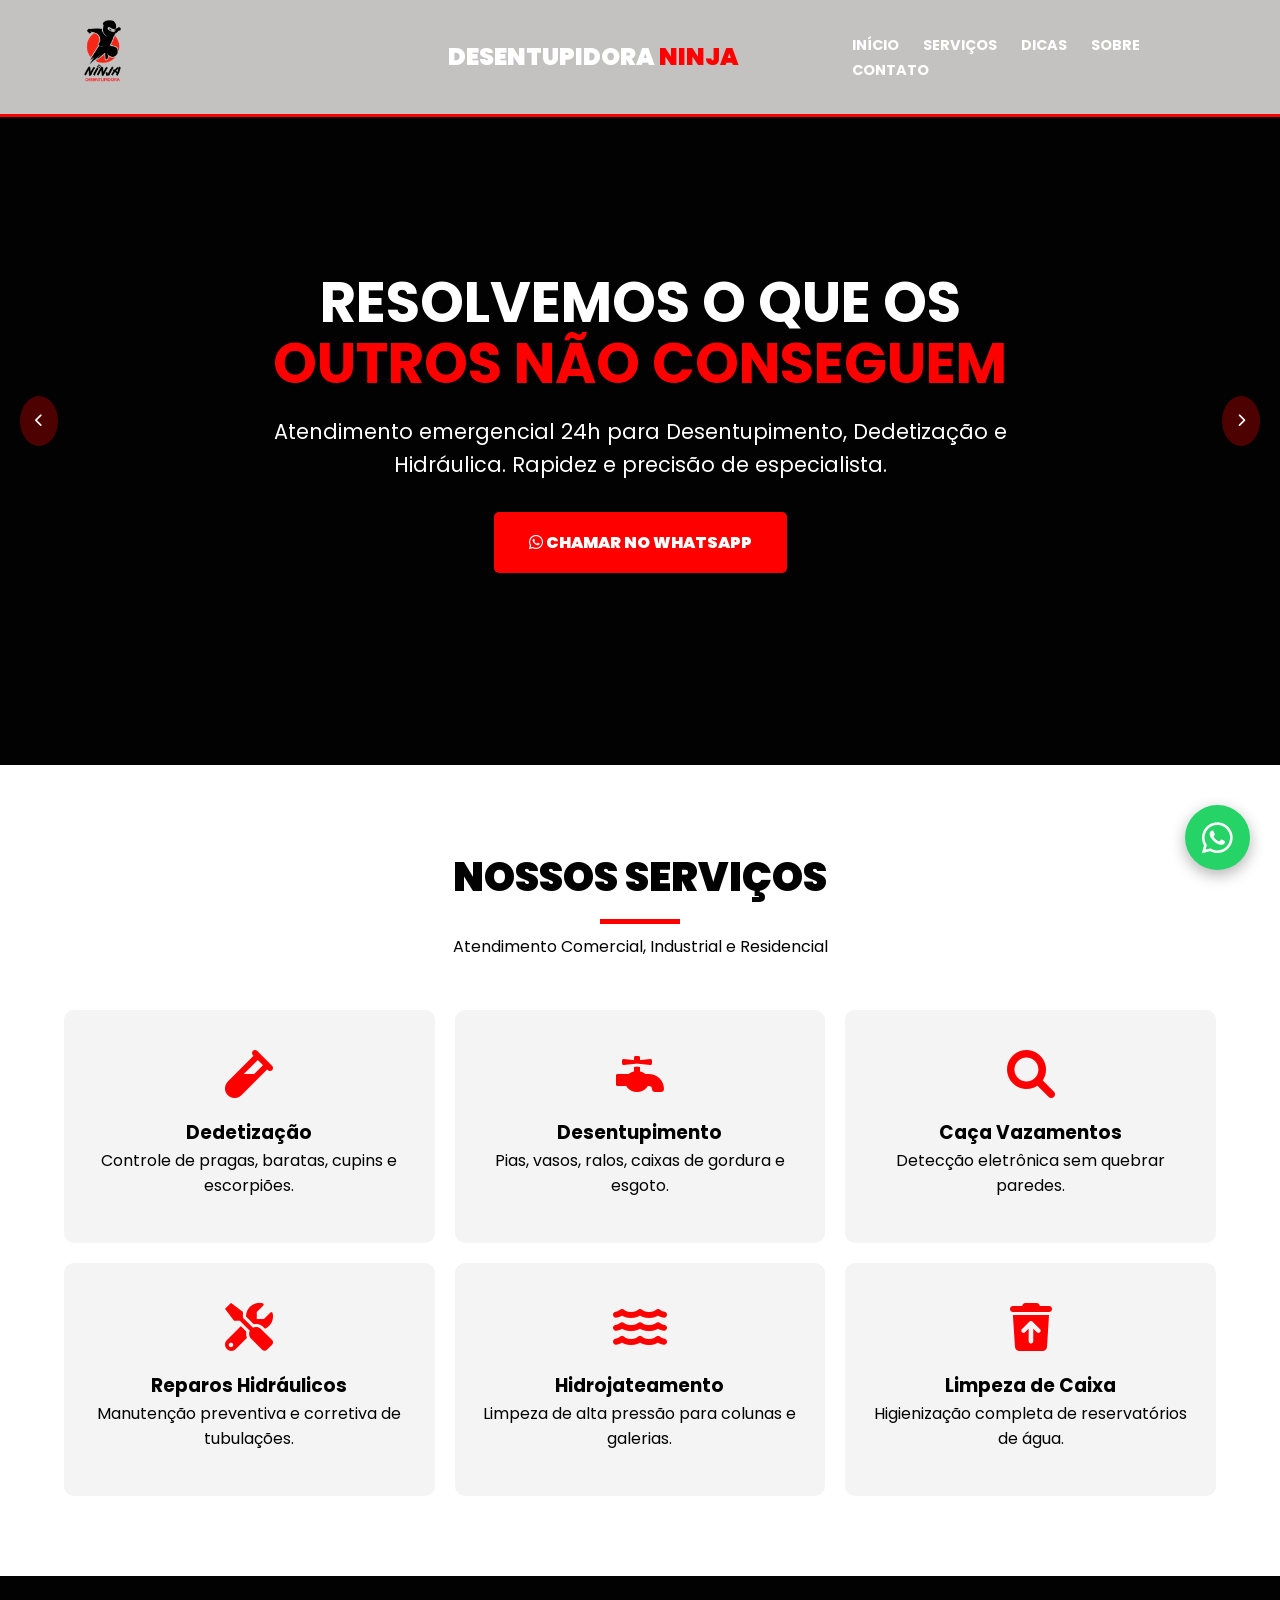
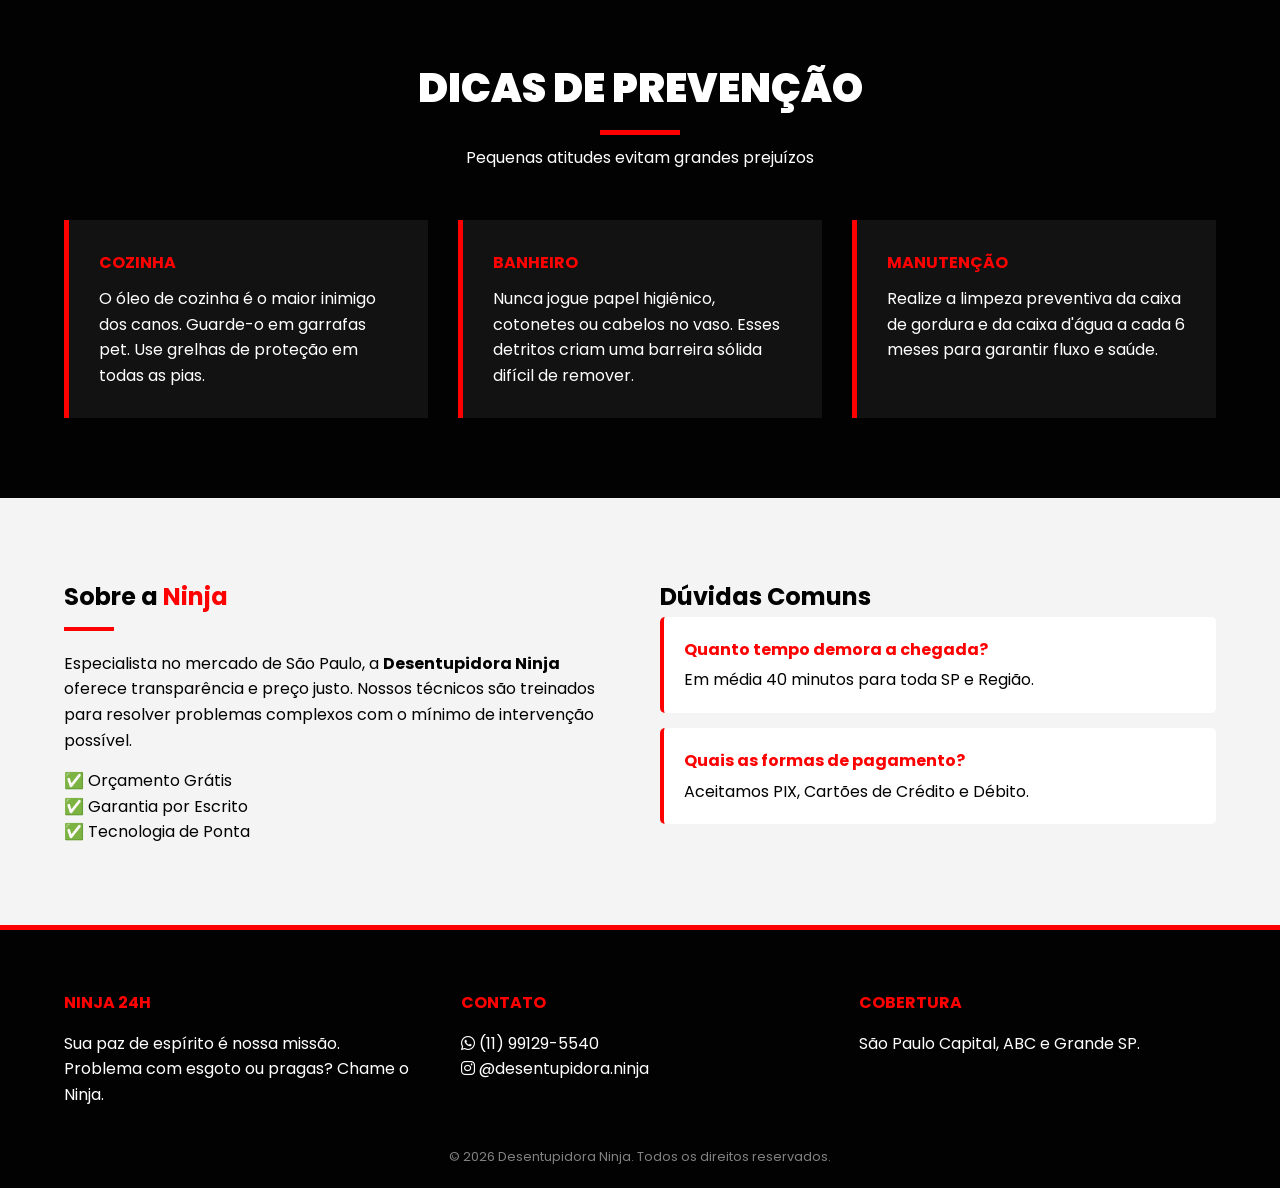
<file: index.html>
<!DOCTYPE html>
<html lang="pt-br">

<head>
    <meta charset="UTF-8">
    <meta name="viewport" content="width=device-width, initial-scale=1.0">
    <title>Desentupidora Ninja | Especialistas em Soluções 24h</title>
    <link rel="icon" type="image/x-icon" href="assests/IMG/Logotipo (Fundo Transparente).png">
    <link href="https://fonts.googleapis.com/css2?family=Poppins:wght@300;400;700;900&display=swap" rel="stylesheet">
    <link rel="stylesheet" href="https://cdnjs.cloudflare.com/ajax/libs/font-awesome/6.0.0/css/all.min.css">
    <link rel="stylesheet" href="assests/CSS/index.css">

    <!-- <style>
        :root {
            --vermelho: #fe0000;
            --preto: #020202;
            --preto-suave: #121212;
            --cinza: #f4f4f4;
            --branco: #ffffff;
            --whatsapp: #25d366;
        }

        * {
            margin: 0;
            padding: 0;
            box-sizing: border-box;
            font-family: 'Poppins', sans-serif;
            scroll-behavior: smooth;
        }

        body {
            background-color: var(--branco);
            color: var(--preto);
            line-height: 1.6;
            overflow-x: hidden;
        }

        /* HEADER */
        header {
            background: var(--preto);
            padding: 15px 5%;
            display: flex;
            justify-content: space-between;
            align-items: center;
            position: fixed;
            width: 100%;
            top: 0;
            z-index: 1000;
            border-bottom: 3px solid var(--vermelho);
        }

        #img-logo {
            width: 10px;
        }

        .logo-area {
            color: var(--branco);
            font-size: 1.5rem;
            font-weight: 900;
        }

        .logo-area span {
            color: var(--vermelho);
        }

        .nav-links a {
            color: var(--branco);
            text-decoration: none;
            margin-left: 20px;
            font-weight: bold;
            transition: 0.3s;
            font-size: 0.9rem;
        }

        .nav-links a:hover {
            color: var(--vermelho);
        }

        /* CARROSSEL HERO */
        .carousel-container {
            position: relative;
            width: 100%;
            height: 85vh;
            overflow: hidden;
            background: var(--preto);
            padding-top: 80px;
        }

        .carousel-track {
            display: flex;
            width: 200%;
            /* Para 2 slides */
            height: 100%;
            transition: transform 0.8s cubic-bezier(0.4, 0, 0.2, 1);
        }

        .slide {
            width: 50%;
            /* Metade do track de 200% */
            height: 100%;
            display: flex;
            align-items: center;
            justify-content: center;
            background-size: cover;
            background-position: center;
            text-align: center;
            color: var(--branco);
            padding: 0 5%;
        }

        .slide-1 {
            background: linear-gradient(rgba(2, 2, 2, 0.7), rgba(2, 2, 2, 0.9)), url('https://images.unsplash.com/photo-1585704032915-c3400ca199e7?auto=format&fit=crop&q=80&w=1470');
        }

        .slide-2 {
            background: linear-gradient(rgba(2, 2, 2, 0.85), rgba(2, 2, 2, 0.95)), url('https://images.unsplash.com/photo-1504328345606-18bbc8c9d7d1?auto=format&fit=crop&q=80&w=1470');
        }

        .slide h1 {
            font-size: 3.5rem;
            text-transform: uppercase;
            margin-bottom: 20px;
            line-height: 1.1;
        }

        .slide h1 span {
            color: var(--vermelho);
        }

        .slide p {
            font-size: 1.3rem;
            margin-bottom: 30px;
            max-width: 800px;
            margin-left: auto;
            margin-right: auto;
        }

        .btn-main {
            background: var(--vermelho);
            color: white;
            padding: 18px 35px;
            text-decoration: none;
            font-weight: 900;
            border-radius: 5px;
            text-transform: uppercase;
            transition: 0.3s;
            display: inline-block;
        }

        .btn-main:hover {
            background: white;
            color: var(--vermelho);
            transform: scale(1.05);
        }

        .mini-services-slide {
            display: grid;
            grid-template-columns: repeat(3, 1fr);
            gap: 15px;
            max-width: 600px;
            margin: 0 auto 30px;
        }

        .mini-item {
            border: 1px solid var(--vermelho);
            padding: 10px;
            border-radius: 5px;
            background: rgba(254, 0, 0, 0.1);
        }

        .mini-item i {
            color: var(--vermelho);
            font-size: 1.2rem;
        }

        .mini-item p {
            font-size: 0.8rem !important;
            margin: 5px 0 0 !important;
            font-weight: bold;
            color: white;
        }

        .carousel-btn {
            position: absolute;
            top: 55%;
            transform: translateY(-50%);
            background: rgba(254, 0, 0, 0.3);
            color: white;
            border: none;
            padding: 15px;
            cursor: pointer;
            z-index: 10;
            border-radius: 50%;
        }

        .prev {
            left: 20px;
        }

        .next {
            right: 20px;
        }

        /* SEÇÃO DE SERVIÇOS */
        .section-padding {
            padding: 80px 5%;
        }

        .title-center {
            text-align: center;
            margin-bottom: 50px;
        }

        .title-center h2 {
            font-size: 2.5rem;
            text-transform: uppercase;
            font-weight: 900;
        }

        .title-center .bar {
            width: 80px;
            height: 5px;
            background: var(--vermelho);
            margin: 10px auto;
        }

        .services-grid {
            display: grid;
            grid-template-columns: repeat(auto-fit, minmax(280px, 1fr));
            gap: 20px;
        }

        .service-card {
            background: var(--cinza);
            padding: 40px 20px;
            border-radius: 10px;
            text-align: center;
            transition: 0.3s;
            border-bottom: 4px solid transparent;
        }

        .service-card:hover {
            border-color: var(--vermelho);
            background: #fff;
            transform: translateY(-10px);
            box-shadow: 0 10px 30px rgba(0, 0, 0, 0.1);
        }

        .service-card i {
            font-size: 3rem;
            color: var(--vermelho);
            margin-bottom: 20px;
        }

        /* SEÇÃO DICAS */
        .tips-section {
            background: var(--preto);
            color: var(--branco);
        }

        .tips-grid {
            display: grid;
            grid-template-columns: repeat(auto-fit, minmax(300px, 1fr));
            gap: 30px;
            margin-top: 40px;
        }

        .tip-item {
            background: var(--preto-suave);
            padding: 30px;
            border-left: 5px solid var(--vermelho);
            transition: 0.3s;
        }

        .tip-item:hover {
            background: #1a1a1a;
        }

        .tip-item h4 {
            color: var(--vermelho);
            margin-bottom: 10px;
            text-transform: uppercase;
        }

        /* SOBRE E FAQ */
        .about-faq {
            background: var(--cinza);
            display: flex;
            flex-wrap: wrap;
            gap: 40px;
            padding: 80px 5%;
        }

        .about-box,
        .faq-box {
            flex: 1;
            min-width: 320px;
        }

        .faq-item {
            background: #fff;
            margin-bottom: 15px;
            padding: 20px;
            border-radius: 5px;
            border-left: 4px solid var(--vermelho);
        }

        .faq-item strong {
            display: block;
            color: var(--vermelho);
            margin-bottom: 5px;
        }

        /* FOOTER */
        footer {
            background: var(--preto);
            color: white;
            padding: 60px 5% 20px;
            border-top: 5px solid var(--vermelho);
        }

        .footer-grid {
            display: grid;
            grid-template-columns: repeat(auto-fit, minmax(200px, 1fr));
            gap: 40px;
        }

        .footer-grid h4 {
            color: var(--vermelho);
            margin-bottom: 15px;
        }

        .whatsapp-float {
            position: fixed;
            bottom: 30px;
            right: 30px;
            background: var(--whatsapp);
            color: white;
            width: 65px;
            height: 65px;
            border-radius: 50%;
            display: flex;
            align-items: center;
            justify-content: center;
            font-size: 35px;
            z-index: 2000;
            transition: 0.3s;
            text-decoration: none;
            box-shadow: 0 5px 15px rgba(0, 0, 0, 0.3);
        }

        .whatsapp-float:hover {
            transform: scale(1.1);
        }

        @media (max-width: 768px) {
            .slide h1 {
                font-size: 2rem;
            }

            .nav-links {
                display: none;
            }

            .mini-services-slide {
                grid-template-columns: repeat(2, 1fr);
            }

            .carousel-btn {
                display: none;
            }
        } -->
    </style>
</head>

<body>

    <header>
        <!-- <div class="logo-area"><i class="fas fa-user-ninja"></i> DESENTUPIDORA <span>NINJA</span></div> -->
        <div >
            <img src="assests/IMG/Logotipo (Fundo Transparente).png" alt="">
        </div>
        <div class="logo-area"> DESENTUPIDORA <span>NINJA</span>
        </div>
        <nav class="nav-links">
            <a href="#inicio">INÍCIO</a>
            <a href="#servicos">SERVIÇOS</a>
            <a href="#dicas">DICAS</a>
            <a href="#sobre">SOBRE</a>
            <a href="#contato">CONTATO</a>
        </nav>
    </header>

    <section class="carousel-container" id="inicio">
        <div class="carousel-track" id="track">
            <div class="slide slide-1">
                <div>
                    <h1>RESOLVEMOS O QUE OS <br><span>OUTROS NÃO CONSEGUEM</span></h1>
                    <p>Atendimento emergencial 24h para Desentupimento, Dedetização e Hidráulica. Rapidez e precisão de
                        especialista.</p>
                    <a href="https://wa.me/5511991295540" class="btn-main"><i class="fab fa-whatsapp"></i> Chamar no
                        WhatsApp</a>
                </div>
            </div>
            <div class="slide slide-2">
                <div>
                    <h1>SOLUÇÕES <span>NINJA</span> 24H</h1>
                    <p>Equipe técnica em pontos estratégicos para atendimento em tempo recorde.</p>
                    <div class="mini-services-slide">
                        <div class="mini-item"><i class="fas fa-vial"></i>
                            <p>Dedetização</p>
                        </div>
                        <div class="mini-item"><i class="fas fa-faucet"></i>
                            <p>Desentupir</p>
                        </div>
                        <div class="mini-item"><i class="fas fa-search"></i>
                            <p>Vazamentos</p>
                        </div>
                        <div class="mini-item"><i class="fas fa-tools"></i>
                            <p>Hidráulica</p>
                        </div>
                        <div class="mini-item"><i class="fas fa-water"></i>
                            <p>Hidrojato</p>
                        </div>
                        <div class="mini-item"><i class="fas fa-trash-restore"></i>
                            <p>Caixas d'água</p>
                        </div>
                    </div>
                    <a href="https://wa.me/5511991295540" class="btn-main"><i class="fab fa-whatsapp"></i> Orçamento
                        Grátis</a>
                </div>
            </div>
        </div>
        <button class="carousel-btn prev" onclick="moveSlide(-1)"><i class="fas fa-chevron-left"></i></button>
        <button class="carousel-btn next" onclick="moveSlide(1)"><i class="fas fa-chevron-right"></i></button>
    </section>

    <section class="section-padding" id="servicos">
        <div class="title-center">
            <h2>Nossos Serviços</h2>
            <div class="bar"></div>
            <p>Atendimento Comercial, Industrial e Residencial</p>
        </div>
        <div class="services-grid">
            <div class="service-card"><i class="fas fa-vial"></i>
                <h3>Dedetização</h3>
                <p>Controle de pragas, baratas, cupins e escorpiões.</p>
            </div>
            <div class="service-card"><i class="fas fa-faucet"></i>
                <h3>Desentupimento</h3>
                <p>Pias, vasos, ralos, caixas de gordura e esgoto.</p>
            </div>
            <div class="service-card"><i class="fas fa-search"></i>
                <h3>Caça Vazamentos</h3>
                <p>Detecção eletrônica sem quebrar paredes.</p>
            </div>
            <div class="service-card"><i class="fas fa-tools"></i>
                <h3>Reparos Hidráulicos</h3>
                <p>Manutenção preventiva e corretiva de tubulações.</p>
            </div>
            <div class="service-card"><i class="fas fa-water"></i>
                <h3>Hidrojateamento</h3>
                <p>Limpeza de alta pressão para colunas e galerias.</p>
            </div>
            <div class="service-card"><i class="fas fa-trash-restore"></i>
                <h3>Limpeza de Caixa</h3>
                <p>Higienização completa de reservatórios de água.</p>
            </div>
        </div>
    </section>

    <section class="section-padding tips-section" id="dicas">
        <div class="title-center">
            <h2 style="color: white;">Dicas de Prevenção</h2>
            <div class="bar"></div>
            <p>Pequenas atitudes evitam grandes prejuízos</p>
        </div>
        <div class="tips-grid">
            <div class="tip-item">
                <h4>Cozinha</h4>
                <p>O óleo de cozinha é o maior inimigo dos canos. Guarde-o em garrafas pet. Use grelhas de proteção em
                    todas as pias.</p>
            </div>
            <div class="tip-item">
                <h4>Banheiro</h4>
                <p>Nunca jogue papel higiênico, cotonetes ou cabelos no vaso. Esses detritos criam uma barreira sólida
                    difícil de remover.</p>
            </div>
            <div class="tip-item">
                <h4>Manutenção</h4>
                <p>Realize a limpeza preventiva da caixa de gordura e da caixa d'água a cada 6 meses para garantir fluxo
                    e saúde.</p>
            </div>
        </div>
    </section>

    <section class="about-faq" id="sobre">
        <div class="about-box">
            <h2>Sobre a <span style="color: var(--vermelho);">Ninja</span></h2>
            <div class="bar" style="margin: 10px 0 20px; width: 50px; height: 4px; background: var(--vermelho);"></div>
            <p>Especialista no mercado de São Paulo, a <strong>Desentupidora Ninja</strong> oferece transparência e
                preço justo. Nossos técnicos são treinados para resolver problemas complexos com o mínimo de intervenção
                possível.</p>
            <p style="margin-top: 15px;">✅ Orçamento Grátis<br>✅ Garantia por Escrito<br>✅ Tecnologia de Ponta</p>
        </div>
        <div class="faq-box">
            <h2>Dúvidas Comuns</h2>
            <div class="faq-item"><strong>Quanto tempo demora a chegada?</strong>Em média 40 minutos para toda SP e
                Região.</div>
            <div class="faq-item"><strong>Quais as formas de pagamento?</strong>Aceitamos PIX, Cartões de Crédito e
                Débito.</div>
        </div>
    </section>

    <footer id="contato">
        <div class="footer-grid">
            <div>
                <h4>NINJA 24H</h4>
                <p>Sua paz de espírito é nossa missão. Problema com esgoto ou pragas? Chame o Ninja.</p>
            </div>
            <div>
                <h4>CONTATO</h4>
                <a href="http://wa.link/qn0fj9"><p><i class="fab fa-whatsapp"></i> (11) 99129-5540</p></a>
                <a href="https://www.instagram.com/desentupidora.ninjaa/"><p><i class="fab fa-instagram"></i> @desentupidora.ninja</p></a>
            </div>
            <div>
                <h4>COBERTURA</h4>
                <p>São Paulo Capital, ABC e Grande SP.</p>
            </div>
        </div>
        <p style="text-align: center; margin-top: 40px; font-size: 0.8rem; opacity: 0.5;">© 2026 Desentupidora Ninja.
            Todos os direitos reservados.</p>
    </footer>

    <a href="https://wa.me/5511991295540" class="whatsapp-float" target="_blank">
        <i class="fab fa-whatsapp"></i>
    </a>

    <script>
        let currentSlide = 0;
        const track = document.getElementById('track');
        const totalSlides = 2;

        function moveSlide(direction) {
            currentSlide += direction;
            if (currentSlide >= totalSlides) currentSlide = 0;
            if (currentSlide < 0) currentSlide = totalSlides - 1;
            track.style.transform = `translateX(-${currentSlide * 50}%)`;
        }

        setInterval(() => moveSlide(1), 5000);
    </script>
</body>

</html>
</file>
<file: assests/CSS/index.css>
:root {
    --vermelho: #fe0000;
    --preto: #020202;
    --preto-suave: #121212;
    --cinza: #f4f4f4;
    --branco: #ffffff;
    --whatsapp: #25d366;
}

* {
    margin: 0;
    padding: 0;
    box-sizing: border-box;
    font-family: 'Poppins', sans-serif;
    scroll-behavior: smooth;
}

body {
    background-color: var(--branco);
    color: var(--preto);
    line-height: 1.6;
    overflow-x: hidden;
}

/* HEADER */
header {
    /* background: var(--preto); */
    background-color: #c4c1c1;
    padding: 15px 5%;
    display: flex;
    justify-content: space-between;
    align-items: center;
    position: fixed;
    width: 100%;
    top: 0;
    z-index: 1000;
    border-bottom: 3px solid var(--vermelho);
    display: grid;
    grid-template-columns: 1fr 1fr 1fr;
}

/* LOGO */
img {
    max-width: 20%;
    /* border: 1px solid black; */
}

a {
    text-decoration: none;
    color: var(--branco);
}

.logo-area {
    color: var(--branco);
    font-size: 1.5rem;
    font-weight: 900;
}

.logo-area span {
    color: var(--vermelho);
}

.nav-links a {
    color: var(--branco);
    text-decoration: none;
    margin-left: 20px;
    font-weight: bold;
    transition: 0.3s;
    font-size: 0.9rem;
}

.nav-links a:hover {
    color: var(--vermelho);
}

/* CARROSSEL HERO */
.carousel-container {
    position: relative;
    width: 100%;
    height: 85vh;
    overflow: hidden;
    background: var(--preto);
    padding-top: 80px;
}

.carousel-track {
    display: flex;
    width: 200%;
    /* Para 2 slides */
    height: 100%;
    transition: transform 0.8s cubic-bezier(0.4, 0, 0.2, 1);
}

.slide {
    width: 50%;
    /* Metade do track de 200% */
    height: 100%;
    display: flex;
    align-items: center;
    justify-content: center;
    background-size: cover;
    background-position: center;
    text-align: center;
    color: var(--branco);
    padding: 0 5%;
}

.slide-1 {
    background: linear-gradient(rgba(2, 2, 2, 0.7), rgba(2, 2, 2, 0.9)), url('https://images.unsplash.com/photo-1585704032915-c3400ca199e7?auto=format&fit=crop&q=80&w=1470');
}

.slide-2 {
    background: linear-gradient(rgba(2, 2, 2, 0.85), rgba(2, 2, 2, 0.95)), url('https://images.unsplash.com/photo-1504328345606-18bbc8c9d7d1?auto=format&fit=crop&q=80&w=1470');
}

.slide h1 {
    font-size: 3.5rem;
    text-transform: uppercase;
    margin-bottom: 20px;
    line-height: 1.1;
}

.slide h1 span {
    color: var(--vermelho);
}

.slide p {
    font-size: 1.3rem;
    margin-bottom: 30px;
    max-width: 800px;
    margin-left: auto;
    margin-right: auto;
}

.btn-main {
    background: var(--vermelho);
    color: white;
    padding: 18px 35px;
    text-decoration: none;
    font-weight: 900;
    border-radius: 5px;
    text-transform: uppercase;
    transition: 0.3s;
    display: inline-block;
}

.btn-main:hover {
    background: white;
    color: var(--vermelho);
    transform: scale(1.05);
}

.mini-services-slide {
    display: grid;
    grid-template-columns: repeat(3, 1fr);
    gap: 15px;
    max-width: 600px;
    margin: 0 auto 30px;
}

.mini-item {
    border: 1px solid var(--vermelho);
    padding: 10px;
    border-radius: 5px;
    background: rgba(254, 0, 0, 0.1);
}

.mini-item i {
    color: var(--vermelho);
    font-size: 1.2rem;
}

.mini-item p {
    font-size: 0.8rem !important;
    margin: 5px 0 0 !important;
    font-weight: bold;
    color: white;
}

.carousel-btn {
    position: absolute;
    top: 55%;
    transform: translateY(-50%);
    background: rgba(254, 0, 0, 0.3);
    color: white;
    border: none;
    padding: 15px;
    cursor: pointer;
    z-index: 10;
    border-radius: 50%;
}

.prev {
    left: 20px;
}

.next {
    right: 20px;
}

/* SEÇÃO DE SERVIÇOS */
.section-padding {
    padding: 80px 5%;
}

.title-center {
    text-align: center;
    margin-bottom: 50px;
}

.title-center h2 {
    font-size: 2.5rem;
    text-transform: uppercase;
    font-weight: 900;
}

.title-center .bar {
    width: 80px;
    height: 5px;
    background: var(--vermelho);
    margin: 10px auto;
}

.services-grid {
    display: grid;
    grid-template-columns: repeat(auto-fit, minmax(280px, 1fr));
    gap: 20px;
}

.service-card {
    background: var(--cinza);
    padding: 40px 20px;
    border-radius: 10px;
    text-align: center;
    transition: 0.3s;
    border-bottom: 4px solid transparent;
}

.service-card:hover {
    border-color: var(--vermelho);
    background: #fff;
    transform: translateY(-10px);
    box-shadow: 0 10px 30px rgba(0, 0, 0, 0.1);
}

.service-card i {
    font-size: 3rem;
    color: var(--vermelho);
    margin-bottom: 20px;
}

/* SEÇÃO DICAS */
.tips-section {
    background: var(--preto);
    color: var(--branco);
}

.tips-grid {
    display: grid;
    grid-template-columns: repeat(auto-fit, minmax(300px, 1fr));
    gap: 30px;
    margin-top: 40px;
}

.tip-item {
    background: var(--preto-suave);
    padding: 30px;
    border-left: 5px solid var(--vermelho);
    transition: 0.3s;
}

.tip-item:hover {
    background: #1a1a1a;
}

.tip-item h4 {
    color: var(--vermelho);
    margin-bottom: 10px;
    text-transform: uppercase;
}

/* SOBRE E FAQ */
.about-faq {
    background: var(--cinza);
    display: flex;
    flex-wrap: wrap;
    gap: 40px;
    padding: 80px 5%;
}

.about-box,
.faq-box {
    flex: 1;
    min-width: 320px;
}

.faq-item {
    background: #fff;
    margin-bottom: 15px;
    padding: 20px;
    border-radius: 5px;
    border-left: 4px solid var(--vermelho);
}

.faq-item strong {
    display: block;
    color: var(--vermelho);
    margin-bottom: 5px;
}

/* FOOTER */
footer {
    background: var(--preto);
    color: white;
    padding: 60px 5% 20px;
    border-top: 5px solid var(--vermelho);
}

.footer-grid {
    display: grid;
    grid-template-columns: repeat(auto-fit, minmax(200px, 1fr));
    gap: 40px;
}

.footer-grid h4 {
    color: var(--vermelho);
    margin-bottom: 15px;
}

.whatsapp-float {
    position: fixed;
    bottom: 30px;
    right: 30px;
    background: var(--whatsapp);
    color: white;
    width: 65px;
    height: 65px;
    border-radius: 50%;
    display: flex;
    align-items: center;
    justify-content: center;
    font-size: 35px;
    z-index: 2000;
    transition: 0.3s;
    text-decoration: none;
    box-shadow: 0 5px 15px rgba(0, 0, 0, 0.3);
}

.whatsapp-float:hover {
    transform: scale(1.1);
}

@media (max-width: 768px) {
    .slide h1 {
        font-size: 2rem;
    }

    header {
        /* background: var(--preto); */
        background-color: #c4c1c1;
        padding: 15px 5%;
        display: flex;
        justify-content: space-between;
        align-items: center;
        position: fixed;
        width: 100%;
        top: 0;
        z-index: 1000;
        border-bottom: 3px solid var(--vermelho);
        display: grid;
        grid-template-columns: 1fr 1fr;
    }

    img {
        max-width: 50%;
        /* border: 1px solid black; */
    }

    .nav-links {
        display: none;
    }

    .mini-services-slide {
        grid-template-columns: repeat(2, 1fr);
    }

    .carousel-btn {
        display: none;
    }
}
</file>
